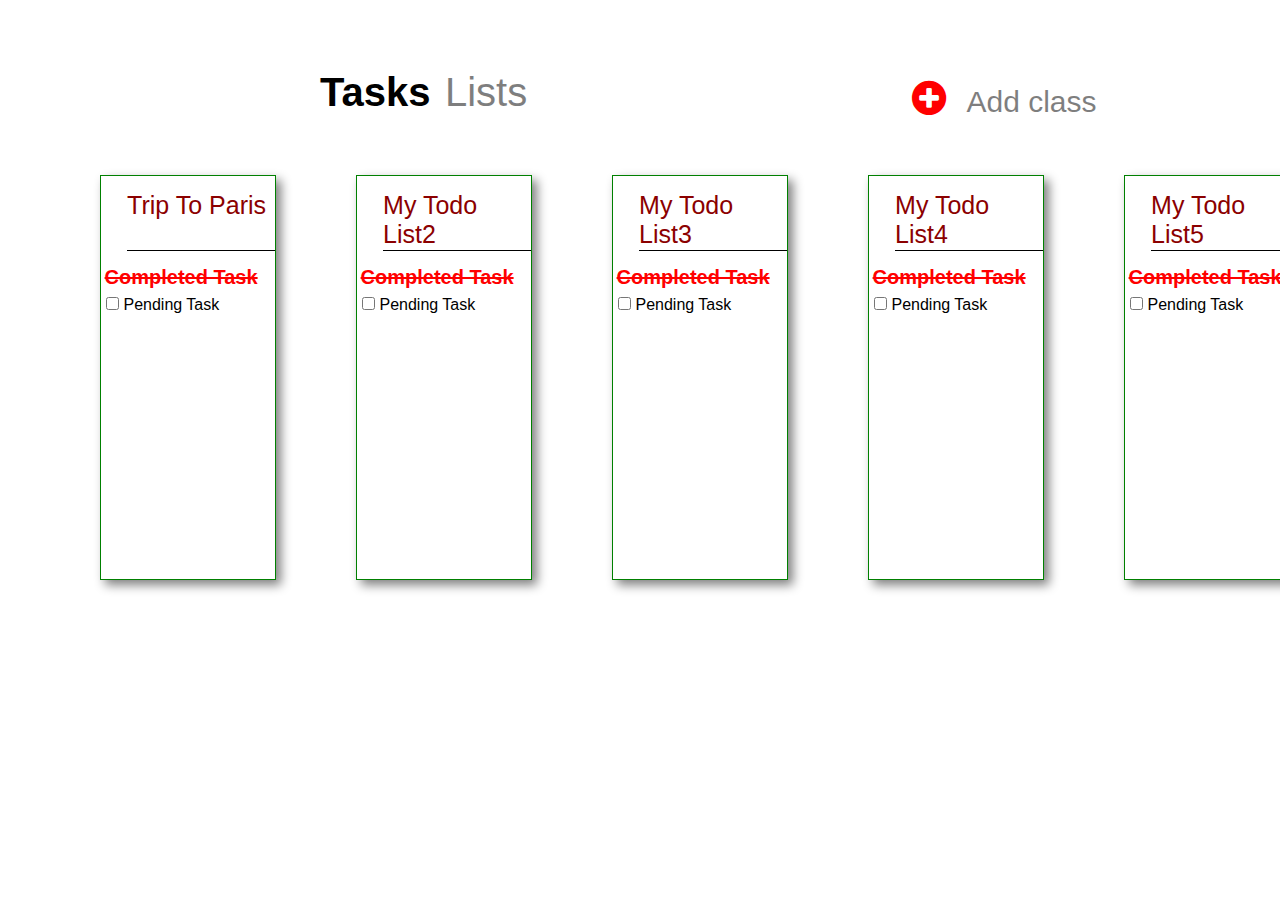
<file: index.html>
<!DOCTYPE html>
<!--[if lt IE 7]>      <html class="no-js lt-ie9 lt-ie8 lt-ie7"> <![endif]-->
<!--[if IE 7]>         <html class="no-js lt-ie9 lt-ie8"> <![endif]-->
<!--[if IE 8]>         <html class="no-js lt-ie9"> <![endif]-->
<!--[if gt IE 8]>      <html class="no-js"> <!--<![endif]-->
<html>
    <head>
        <meta charset="utf-8">
        <meta http-equiv="X-UA-Compatible" content="IE=edge">
        <title></title>
        <meta name="description" content="">
        <meta name="viewport" content="width=device-width, initial-scale=1">
        <link rel="stylesheet" href="index.css">
        <link rel="stylesheet" href="https://cdnjs.cloudflare.com/ajax/libs/font-awesome/4.7.0/css/font-awesome.min.css">
    </head>
<body>
<div clss="main-container">
     <div class="upper-container">
         <div class="upper-container1">
              <span id ="tasks">Tasks</span>
              <span id ="lists">Lists</span>
         </div>
             <div class="upper-container2">
                <span id ="circle">
               <a href="index2.html"> <i class="fa fa-plus-circle" style="font-size:40px;color:red"></i> </a>
                </span>
                <span id ="addlist">
                Add class
                </span>
          </div>
    </div>
    <div class="card-container">
    <div class="card1">
        <div class="div1">
            <p>Trip To Paris</p>
        </div>
        <div class="div2">
            <p> Completed Task</p>
        </div>
        <div class="div3">
            <form>
                <input type="checkbox" name="todo" id="check"/>
                <label for="todo">Pending Task</label>
    
            </form>
        </div>
    </div>
    <div class="card1">
        <div class="div1">
            <p>My Todo List2</p>
        </div>
        <div class="div2">
            <p> Completed Task</p>
        </div>
        <div class="div3">
            <form>
                <input type="checkbox" name="todo" id="check"/>
                <label for="todo">Pending Task</label>
    
            </form>
        </div>
    </div>
    <div class="card1">
        <div class="div1">
            <p>My Todo List3</p>
        </div>
        <div class="div2">
            <p> Completed Task</p>
        </div>
        <div class="div3">
            <form>
                <input type="checkbox" name="todo" id="check"/>
                <label for="todo">Pending Task</label>
    
            </form>
        </div>
    </div>
    <div class="card1">
        <div class="div1">
            <p>My Todo List4</p>
        </div>
        <div class="div2">
            <p> Completed Task</p>
        </div>
        <div class="div3">
            <form>
                <input type="checkbox" name="todo" id="check"/>
                <label for="todo">Pending Task</label>
    
            </form>
        </div>
    </div>
    <div class="card1">
        <div class="div1">
            <p>My Todo List5</p>
        </div>
        <div class="div2">
            <p> Completed Task</p>
        </div>
        <div class="div3">
            <form>
                <input type="checkbox" name="todo" id="check"/>
                <label for="todo">Pending Task</label>
    
            </form>
        </div>
    </div>
 </div>

        <script src="" async defer></script>
    </body>
</html>
</file>
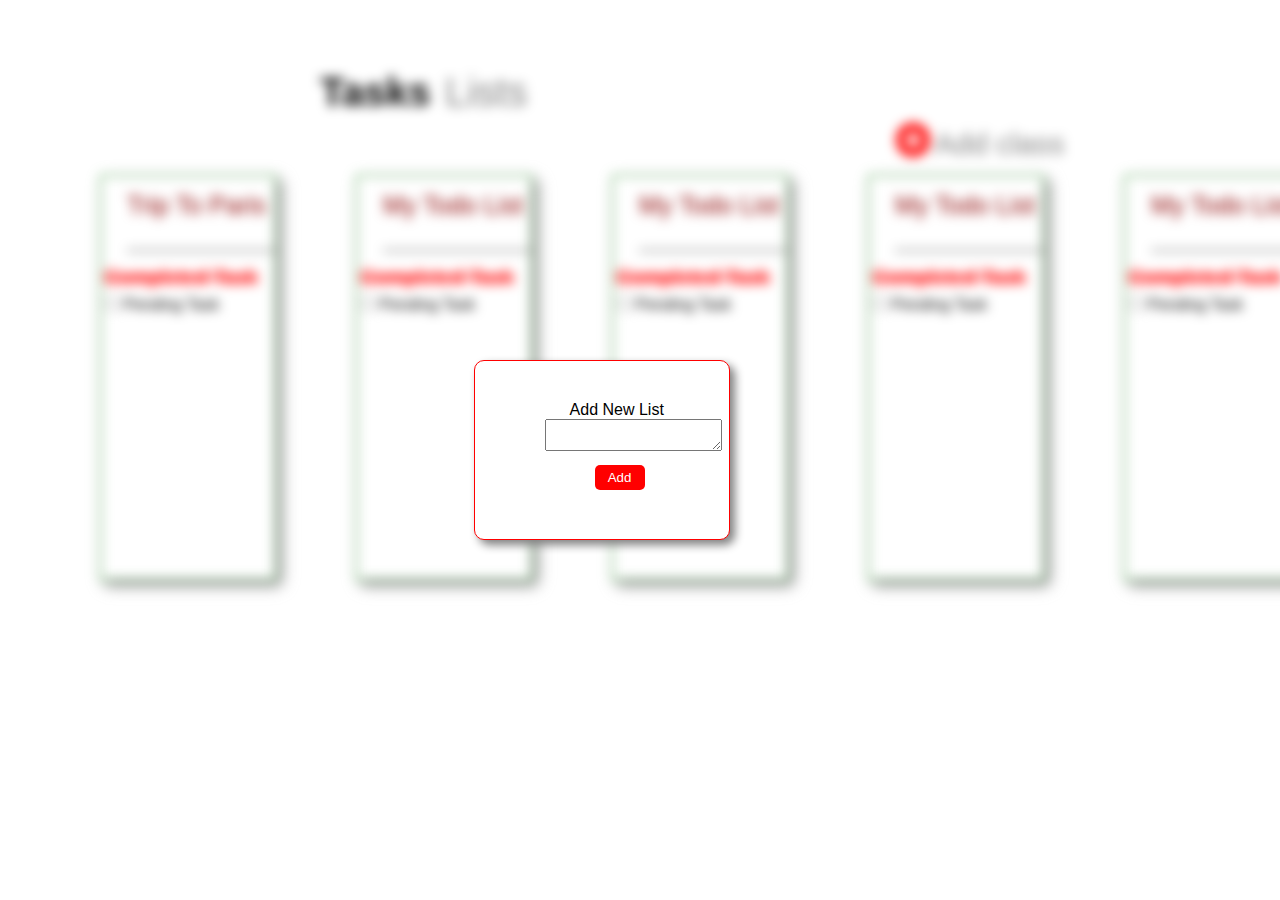
<file: index2.html>
<!DOCTYPE html>
<!--[if lt IE 7]>      <html class="no-js lt-ie9 lt-ie8 lt-ie7"> <![endif]-->
<!--[if IE 7]>         <html class="no-js lt-ie9 lt-ie8"> <![endif]-->
<!--[if IE 8]>         <html class="no-js lt-ie9"> <![endif]-->
<!--[if gt IE 8]>      <html class="no-js"> <!--<![endif]-->
<html>
    <head>
        <meta charset="utf-8">
        <meta http-equiv="X-UA-Compatible" content="IE=edge">
        <title>TodoMob2</title>
        <meta name="description" content="">
        <meta name="viewport" content="width=device-width, initial-scale=1">
        <link rel="stylesheet" href="index2.css">
        <link rel="stylesheet" href="https://cdnjs.cloudflare.com/ajax/libs/font-awesome/4.7.0/css/font-awesome.min.css">
    </head>
<body>
<div class="show-container">
    <div class="not-show">
    <div class="upper-container">
        <div class="upper-container1">
             <span id ="tasks">Tasks</span>
             <span id ="lists">Lists</span>
        </div>
            <div class="upper-container2">
               <span id ="circle">
               <i class="fa fa-plus-circle" style="font-size:40px;color:red"></i>
               </span>
               <span id ="addlist">
               Add class
               </span>
         </div>
    </div>
    <div class="card-container">
    <div class="card1">
       <div class="div1">
           <p>Trip To Paris</p>
       </div>
       <div class="div2">
           <p> Completed Task</p>
       </div>
       <div class="div3">
           <form>
               <input type="checkbox" name="todo" id="check"/>
               <label for="todo">Pending Task</label>
    
           </form>
       </div>
    </div>
    <div class="card1">
       <div class="div1">
           <p>My Todo List</p>
       </div>
       <div class="div2">
           <p> Completed Task</p>
       </div>
       <div class="div3">
           <form>
               <input type="checkbox" name="todo" id="check"/>
               <label for="todo">Pending Task</label>
    
           </form>
       </div>
    </div>
    <div class="card1">
       <div class="div1">
           <p>My Todo List</p>
       </div>
       <div class="div2">
           <p> Completed Task</p>
       </div>
       <div class="div3">
           <form>
               <input type="checkbox" name="todo" id="check"/>
               <label for="todo">Pending Task</label>
    
           </form>
       </div>
    </div>

    <div class="card1">
        <div class="div1">
            <p>My Todo List</p>
        </div>
        <div class="div2">
            <p> Completed Task</p>
        </div>
        <div class="div3">
            <form>
                <input type="checkbox" name="todo" id="check"/>
                <label for="todo">Pending Task</label>
     
            </form>
        </div>
     </div>
     <div class="card1">
        <div class="div1">
            <p>My Todo List</p>
        </div>
        <div class="div2">
            <p> Completed Task</p>
        </div>
        <div class="div3">
            <form>
                <input type="checkbox" name="todo" id="check"/>
                <label for="todo">Pending Task</label>
     
            </form>
        </div>
     </div>
    </div>
    </div>
    <div class="pop-up">
        <div class="pop-up-main">
           <p class="add-new">Add New List </p>
           <textarea class="pop-upbar"></textarea> <br />
        <a href ="index3.html"> <button class="button"> Add</button> </a>
        </div>
    </div>
    </div>
    </body>
    </html>
</file>
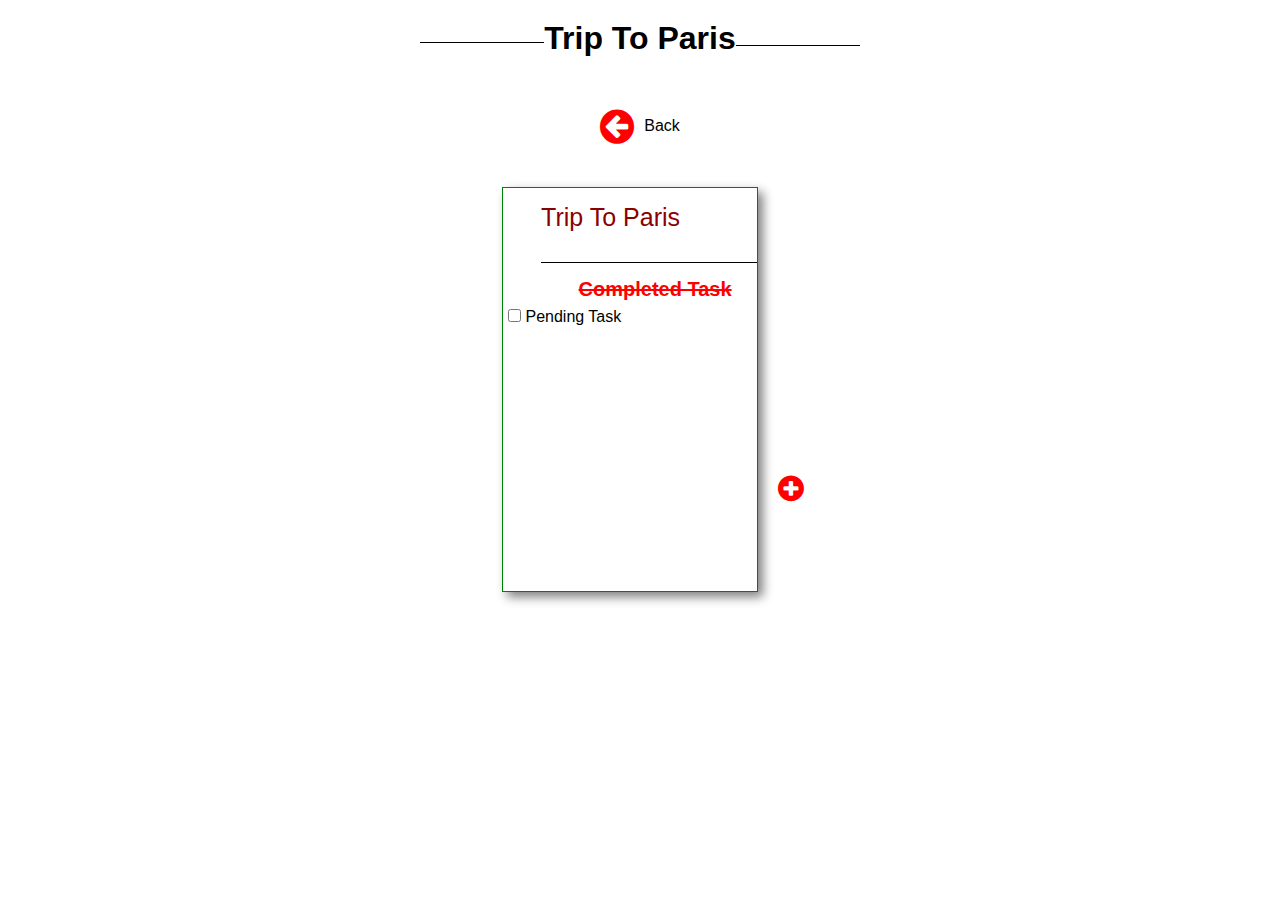
<file: index3.html>
<!DOCTYPE html>
<!--[if lt IE 7]>      <html class="no-js lt-ie9 lt-ie8 lt-ie7"> <![endif]-->
<!--[if IE 7]>         <html class="no-js lt-ie9 lt-ie8"> <![endif]-->
<!--[if IE 8]>         <html class="no-js lt-ie9"> <![endif]-->
<!--[if gt IE 8]>      <html class="no-js"> <!--<![endif]-->
<html>
    <head>
        <meta charset="utf-8">
        <meta http-equiv="X-UA-Compatible" content="IE=edge">
        <title></title>
        <meta name="description" content="">
        <meta name="viewport" content="width=device-width, initial-scale=1">
        <link rel="stylesheet" href="index3.css">
        <link rel="stylesheet" href="https://cdnjs.cloudflare.com/ajax/libs/font-awesome/4.7.0/css/font-awesome.min.css">
    </head>
    <body>
        <div class="second-part">
            <div class="main-part">
            <div class="border-left">
            </div>
            <div class="firstp">
               <h1>Trip To Paris</h1> 
            </div>
            <div class="border-right">
        
            </div>
            </div>
        <div class="secondp">
            <div class="back-arrow">
            <a href="index.html" ><i class="fa fa-arrow-circle-left" style="font-size:40px;color:red"></i></a>
            </div>
            <div class="back-arrow-txt">
               Back
            </div>
        </div>
        
        <div class="card-container2">
           <div class="card2">
               <div class="div21">
                <p>Trip To Paris</p>
            </div>
            <div class="div22">
                <p> Completed Task</p>
            </div>
            <div class="div23">
                <form>
                    <input type="checkbox" name="todo" id="check"/>
                    <label for="todo">Pending Task</label>
        
                </form>
            </div>
            <div class="div24">
                <i class="fa fa-plus-circle" style="font-size:30px;color:red"></i>
            </div>
          </div>
        </div>
        
        <script src="" async defer></script>
    </body>
</html>
</file>
<file: index.css>
*{
    margin:0;
    padding:0;
    box-sizing:border-box;
    font-family:Arial, Helvetica, sans-serif;
    /* overflow:hidden; */
    /* overflow:hidden; */
}
.upper-container{
    width:50%;
    height:10%;
    margin : 50px auto;
}
.upper-container1{
    width:35%;
    height:100%;
    padding-top:20px;
}
#tasks{
    font-weight:bold;
    font-size:2.5rem;
}
#lists{
    font-size:2.5rem;
    margin-left:10px;
    opacity:0.5;
}
.upper-container2{
    width:30%;
    height:100%;
    padding-top:70px;
    position:absolute;
    top:0px;
    right:0px;
}
#addlist{
    position:relative;
    width:80%;
    height:100%;
    top:0;
    right:0;
    font-size:30px; 
    opacity:0.5;
    padding-top:25px;
}
.card1{
    margin-top:10px;
    border:1.5px solid green;
    height:45vh;
    width:15%;
    position:relative;
    box-shadow: 5px 5px  10px grey;
    margin-right:80px;
}
.div1{
    position:absolute;
    top:15px;
    right:0;
   font-size:25px;
   width:85%;
  text-align:left;
  height:15%;
  color:darkred;
  border-bottom:1px solid black;

}
.div2{
    width:90%;
    height:10%;
    font-size:20px;
    text-align:right;
    position:absolute;
    top:90px;
    text-decoration: line-through;
    color:red;
    font-weight:bold;
}
.div3{
    position:absolute;
    top:120px;
    left:5px;
}
.card2{
    margin-top:10px;
    border:1.5px solid green;
    height:45vh;
    width:15%;
    position:relative;
    box-shadow: 5px 5px  10px grey;
    margin-right:80px;
}
.card-container{
    width:100%;
    display:flex;
    justify-content: center;
    /* margin-right:20px; */
    margin-left:100px;

}
.horizontal{
    margin-top:20px;
}
a {
    text-decoration: none;
    display: inline-block;
    padding: 8px 16px;
  }
  
  a:hover {
    background-color: #ddd;
    color: black;
  }
  .round {
    border-radius: 50%;
  }
  .handler{
    padding:50px;
    margin-left:700px;
  }
@media(max-width:600px){
    .upper-container{
        width:80%;
    }
    .upper-container1{
        width:60%;
    }
    #addlist{
        display:none;
        left:10px;
    }
    #circle{
        right:80px;
    }
    .div2{
        display:none;
    }
    .div3{
        display:none;
    }
    .div1{
        border-bottom:none;
    }
    .card-container{
        display:block;
    }
    
    .card1{
            margin-top:10px;
            /* border:1.5px solid green; */
            position:relative;
            box-shadow: 5px 5px  10px grey;
            margin-right:80px;
            width:300px;
            height:50px;
            border:none;
            margin-bottom:40px;
            border-radius:5px;
    }
    .upper-container1{
        margin-left:45px;
    }
    body{
        overflow:hidden;
    }
}
</file>
<file: index2.css>
*{
    margin:0;
    padding:0;
    box-sizing:border-box;
    font-family:Arial, Helvetica, sans-serif;
    /* overflow:hidden; */
    /* overflow:hidden; */
}
.upper-container{
    width:50%;
    height:10%;
    margin : 50px auto;
}
.upper-container1{
    width:35%;
    height:100%;
    padding-top:20px;
}
#tasks{
    font-weight:bold;

    font-size:2.5rem;
}
#lists{
    font-size:2.5rem;
    margin-left:10px;
    opacity:0.5;
}
.upper-container2{
    width:30%;
    height:100%;
    padding-top:70px;
    position:absolute;
    top:0px;
    right:0px;
}
#addlist{
    position:relative;
    width:80%;
    height:100%;
    top:0;
    right:0;
    font-size:30px; 
    opacity:0.5;
    padding-top:25px;
}
.card1{
    margin-top:10px;
    border:1.5px solid green;
    height:45vh;
    width:15%;
    position:relative;
    box-shadow: 5px 5px  10px grey;
    margin-right:80px;
}
.div1{
    position:absolute;
    top:15px;
    right:0;
   font-size:25px;
   width:85%;
  text-align:left;
  height:15%;
  color:darkred;
  border-bottom:1px solid black;

}
.not-show{
    position:relative;
    filter:blur(6px);
    -webkit-filter:blur(6px);
}
.div2{
    width:90%;
    height:10%;
    font-size:20px;
    text-align:right;
    position:absolute;
    top:90px;
    text-decoration: line-through;
    color:red;
    font-weight:bold;
}
.pop-up{
    position:absolute;
    left:37%;
    top:40%;
    height:20vh;
    width:20%;
    border:1.5px solid red;
    border-radius:10px;
    padding :40px;
   box-shadow: 5px 5px  10px grey;
   background-color:#ffffff;
}
.pop-up-main{
    margin-left:30px;
}
.div3{
    position:absolute;
    top:120px;
    left:5px;
}
.card2{
    margin-top:10px;
    border:1.5px solid green;
    height:45vh;
    width:15%;
    position:relative;
    box-shadow: 5px 5px  10px grey;
    margin-right:80px;
}
.card-container{
    width:100%;
    display:flex;
    justify-content: center;
    /* margin-right:20px; */
    margin-left:100px;

}
.horizontal{
    margin-top:20px;
}
.add-new{
    margin-left:25px;
}
.button{
    margin-left:50px;
    width:50px;
    border-radius:5px;
    margin-top:10px;
    background-color:red;
    color:white;
    border:none;
    padding:5px;
}

@media(max-width:600px){
    .upper-container{
        width:80%;
    }
    .upper-container1{
        width:60%;
    }
    #addlist{
        display:none;
        left:10px;
    }
    #circle{
        right:80px;
    }
    .div2{
        display:none;
    }
    .div3{
        display:none;
    }
    .div1{
        border-bottom:none;
    }
    .card-container{
        display:block;
    }
    
    .card1{
            margin-top:10px;
            /* border:1.5px solid green; */
            position:relative;
            box-shadow: 5px 5px  10px grey;
            margin-right:80px;
            width:300px;
            height:50px;
            border:none;
            margin-bottom:40px;
            border-radius:5px;
    }
    .upper-container1{
        margin-left:45px;
    }
    body{
        overflow:hidden;
    }
    .pop-up{
        width:70%;
        left:70px;
    }
    .add-new{
        margin-left:50px;
    }
    .pop-upbar{
        width:80%;
    }
    .button{
        margin-left:80px;
        margin-bottom:20px;
    }
}
</file>
<file: index3.css>
*{
    margin:0;
    padding:0;
    box-sizing:border-box;
    font-family:Arial, Helvetica, sans-serif;
    /* overflow:hidden; */
}

.horizontal{
    margin-top:20px;
}

.back-arrow{
    display:inline-block;
}
.secondp{
  display:flex;
  justify-content: center;
  padding:30px;
}
.card2{
    margin-top:10px;
    border:1.5px solid green;
    height:45vh;
    width:20%;
    position:relative;
    box-shadow: 5px 5px  10px grey;
    margin-right:80px;
    position:relative;
}
.div21{
 position:absolute;
 top:15px;
 right:0;
font-size:25px;
 width:85%;
 text-align:left;
 height:15%;
 color:darkred;
 border-bottom:1px solid black;

}
.div22{
    width:90%;
    height:10%;
    font-size:20px;
    text-align:right;
    position:absolute;
    top:90px;
    text-decoration: line-through;
    color:red;
    font-weight:bold;
}
.div23{
    position:absolute;
    top:120px;
    left:5px;
}
.card-container2{
    width:100%;
    display:flex;
    justify-content: center;
    /* margin-right:20px; */
    margin-left:30px;

}
.border-left{
    height:1px;
    width:10%;
    background-color: #000000;
    margin-top:22px;
    margin-left:400px;
}
.border-right{
    height:1px;
    width:10%;
    background-color: #000000;
    /* margin-top:250px; */
    margin-right:400px;
    margin-top:25px;
}
.main-part{
    display:flex;
    justify-content: center;
    padding:20px;
}
.back-arrow{
    margin-right:10px;
}
.back-arrow-txt{
    margin-top:10px;
}

.div24{
    position:absolute;
    top:285px;
    left:275px;

}
@media(max-width:600px){
     .border-right{
        height:1px;
        width:20%;
        background-color:#000000;
        margin-top:-20px;
        margin-left:50px;
        margin-bottom:20px;


     }
     .card2{
        margin-top:10px;
        border:1.5px solid green;
        height:45vh;
        width:60%;
        position:relative;
        box-shadow: 5px 5px  10px grey;
        margin-right:80px;
        position:relative;
    }
    .border-left{
        height:1px;
        width:20%;
        background-color: #000000;
        margin-top:20px;
        margin-left:355px;
        margin-bottom:0px;
        /* margin-top:60px;
        margin-left:355px;
        margin-bottom:0; */
    }
    .main-part{
        width:500px;
        display:inline;
        text-align: center;
    }
    .firstp{
        margin-bottom:0px;
    }
    h1{
        margin-top:-15px
    }
}
</file>
